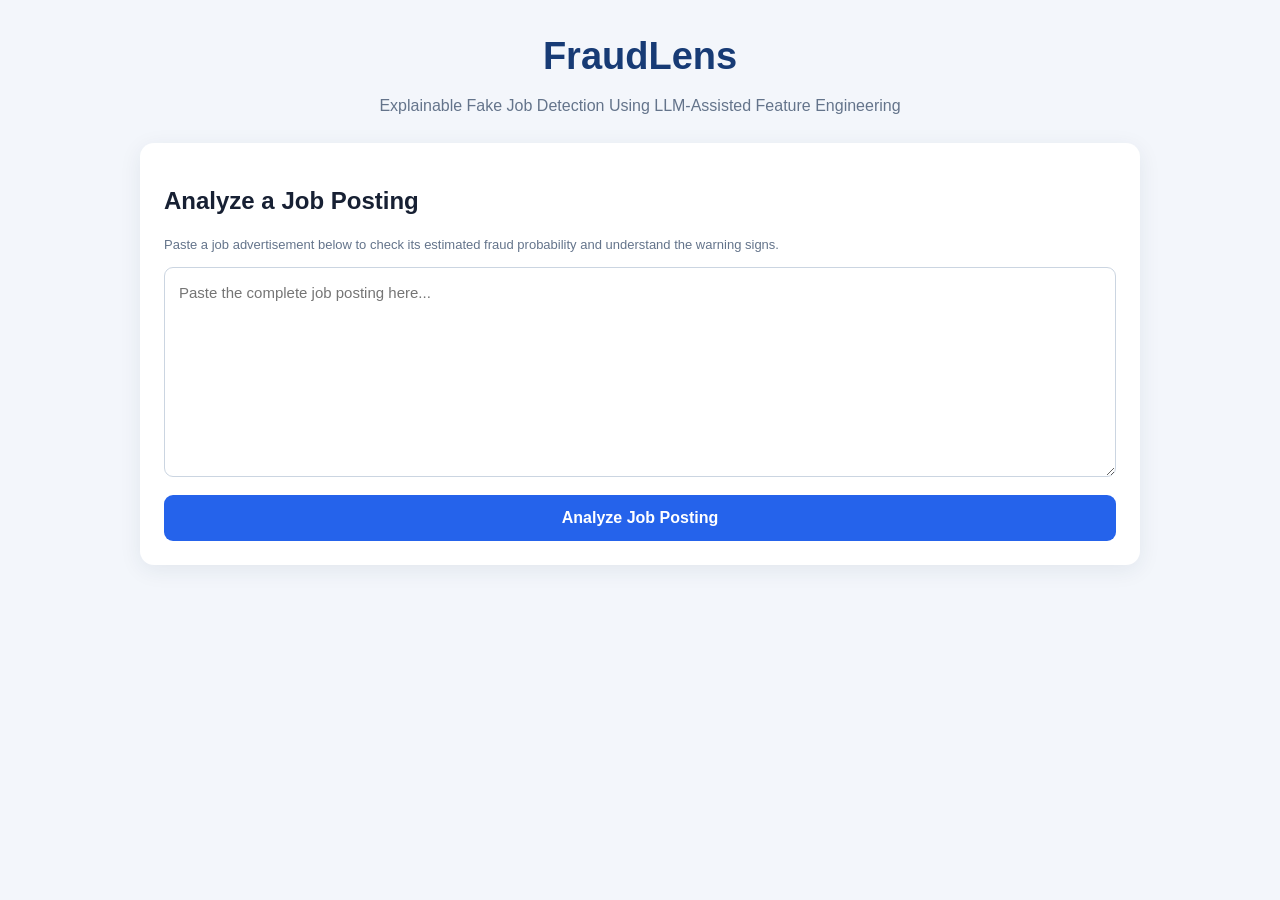
<file: frontend/index.html>
<!DOCTYPE html>
<html lang="en">

<head>
    <meta charset="UTF-8">
    <meta name="viewport" content="width=device-width, initial-scale=1.0">
    <title>FraudLens - Fake Job Detection</title>

    <style>
        * {
            box-sizing: border-box;
            font-family: Arial, sans-serif;
        }

        body {
            margin: 0;
            background: #f3f6fb;
            color: #172033;
        }

        .container {
            width: 92%;
            max-width: 1000px;
            margin: 35px auto;
        }

        header {
            text-align: center;
            margin-bottom: 25px;
        }

        header h1 {
            color: #173b75;
            font-size: 38px;
            margin-bottom: 8px;
        }

        header p {
            color: #64748b;
            line-height: 1.5;
        }

        .card {
            background: white;
            padding: 24px;
            margin-bottom: 22px;
            border-radius: 14px;
            box-shadow: 0 5px 22px rgba(25, 45, 80, 0.08);
        }

        textarea {
            width: 100%;
            min-height: 210px;
            padding: 14px;
            border: 1px solid #cbd5e1;
            border-radius: 9px;
            font-size: 15px;
            line-height: 1.5;
            resize: vertical;
        }

        button {
            width: 100%;
            margin-top: 14px;
            padding: 14px;
            border: none;
            border-radius: 9px;
            background: #2563eb;
            color: white;
            font-size: 16px;
            font-weight: bold;
            cursor: pointer;
        }

        button:hover {
            background: #1d4ed8;
        }

        button:disabled {
            background: #94a3b8;
            cursor: wait;
        }

        .muted {
            color: #64748b;
            font-size: 13px;
            line-height: 1.5;
        }

        .result {
            display: none;
        }

        .verdict {
            padding: 20px;
            border-radius: 11px;
            margin-bottom: 18px;
        }

        .verdict.fraud {
            background: #fee2e2;
            color: #991b1b;
        }

        .verdict.genuine {
            background: #dcfce7;
            color: #166534;
        }

        .verdict h2 {
            font-size: 27px;
            margin-top: 0;
        }

        .verdict p {
            line-height: 1.5;
        }

        .metrics {
            display: grid;
            grid-template-columns: repeat(2, 1fr);
            gap: 14px;
            margin: 18px 0;
        }

        .metric {
            border: 1px solid #e2e8f0;
            border-radius: 10px;
            padding: 17px;
        }

        .metric .label {
            color: #64748b;
            font-size: 14px;
            margin-bottom: 8px;
        }

        .metric .value {
            font-size: 28px;
            font-weight: bold;
        }

        .bar {
            height: 8px;
            margin-top: 10px;
            border-radius: 10px;
            background: #e2e8f0;
            overflow: hidden;
        }

        .bar span {
            display: block;
            height: 100%;
            width: 0;
        }

        .fraud-fill {
            background: #dc2626;
        }

        .genuine-fill {
            background: #16a34a;
        }

        .notice {
            display: none;
            padding: 14px;
            margin: 16px 0;
            border-radius: 9px;
            line-height: 1.5;
            background: #fff7ed;
            color: #9a3412;
            border: 1px solid #fed7aa;
        }

        .section-title {
            margin: 24px 0 12px;
            font-size: 20px;
        }

        .reason-list {
            list-style: none;
            padding: 0;
            display: grid;
            gap: 10px;
        }

        .reason {
            padding: 13px 14px;
            border: 1px solid #e2e8f0;
            border-radius: 9px;
            line-height: 1.5;
        }

        .reason.flagged {
            border-left: 5px solid #dc2626;
        }

        .reason.clear {
            border-left: 5px solid #16a34a;
        }

        .reason strong {
            display: block;
            margin-bottom: 5px;
        }

        .error {
            display: none;
            margin-top: 14px;
            padding: 12px;
            background: #fee2e2;
            color: #991b1b;
            border-radius: 8px;
        }

        .recommendation {
            background: #f8fafc;
            border-radius: 10px;
            padding: 16px;
            line-height: 1.6;
            margin-top: 18px;
        }

        @media (max-width: 620px) {
            .container {
                margin: 20px auto;
            }

            .card {
                padding: 17px;
            }

            .metrics {
                grid-template-columns: 1fr;
            }
        }
    </style>
</head>

<body>
    <main class="container">

        <header>
            <h1>FraudLens</h1>
            <p>
                Explainable Fake Job Detection Using
                LLM-Assisted Feature Engineering
            </p>
        </header>

        <section class="card">
            <h2>Analyze a Job Posting</h2>

            <p class="muted">
                Paste a job advertisement below to check its estimated
                fraud probability and understand the warning signs.
            </p>

            <textarea id="jobText" placeholder="Paste the complete job posting here..."></textarea>

            <button id="analyzeButton" onclick="analyzeJob()">
                Analyze Job Posting
            </button>

            <div id="errorMessage" class="error"></div>
        </section>

        <section id="result" class="card result">

            <div id="predictionBox" class="verdict">
                <h2 id="prediction"></h2>
                <p id="summary"></p>
                <p id="riskLevel"></p>
            </div>

            <div class="metrics">

                <div class="metric">
                    <div class="label">Genuine Probability</div>
                    <div id="genuineProbability" class="value">—</div>

                    <div class="bar">
                        <span id="genuineBar" class="genuine-fill"></span>
                    </div>
                </div>

                <div class="metric">
                    <div class="label">Fraud Probability</div>
                    <div id="fraudProbability" class="value">—</div>

                    <div class="bar">
                        <span id="fraudBar" class="fraud-fill"></span>
                    </div>
                </div>

            </div>

            <div id="conflictNotice" class="notice"></div>

            <h2 class="section-title">
                Why did FraudLens give this result?
            </h2>

            <p class="muted">
                These explanations describe the warning checks performed
                by the system. A warning sign is not proof of fraud.
            </p>

            <ul id="reasonList" class="reason-list"></ul>

            <div class="recommendation">
                <strong>What should you do?</strong>
                <p id="recommendation"></p>
            </div>

            <p class="muted">
                Probabilities are model estimates, not guarantees.
                Always verify the employer independently.
            </p>

        </section>
    </main>

    <script>
        const indicatorInfo = {
            payment_request: {
                title: "Payment or registration fee requested",
                flagged:
                    "The posting appears to ask applicants to pay a fee. " +
                    "Legitimate employers generally do not charge candidates " +
                    "to secure a job.",
                clear:
                    "The payment check did not detect a clear request for a fee."
            },

            unrealistic_salary: {
                title: "Salary may be unusually high",
                flagged:
                    "The salary pattern may be unrealistic for the role. " +
                    "Verify the salary and responsibilities with the employer.",
                clear:
                    "The salary check did not detect its configured warning pattern. " +
                    "This does not prove the salary is genuine."
            },

            urgency: {
                title: "Pressure to act quickly",
                flagged:
                    "Urgent wording was detected. Pressure to act immediately " +
                    "can discourage applicants from checking an offer.",
                clear:
                    "The urgency check did not detect its configured warning pattern."
            },

            personal_information_request: {
                title: "Sensitive personal information requested",
                flagged:
                    "The posting may request sensitive information. Verify the " +
                    "employer before sharing identity or banking details.",
                clear:
                    "The system did not detect its configured sensitive-information pattern."
            },

            suspicious_contact: {
                title: "Unverified contact method",
                flagged:
                    "The recruiter contact method may be difficult to verify. " +
                    "Confirm the recruiter through the company's official website.",
                clear:
                    "The contact check did not detect its configured warning pattern."
            },

            missing_company_information: {
                title: "Company information is missing",
                flagged:
                    "The posting may lack verifiable employer details. Look for " +
                    "an official website and an independently verifiable job listing.",
                clear:
                    "The company-information check did not flag missing details."
            },

            vague_job_description: {
                title: "Job responsibilities are unclear",
                flagged:
                    "The description may be vague about daily duties. Ask for " +
                    "a clear job description before proceeding.",
                clear:
                    "The description check did not flag its configured warning pattern."
            },

            no_experience_required: {
                title: "No experience required",
                flagged:
                    "No experience is required according to the posting. This can " +
                    "be legitimate, but deserves extra scrutiny when combined with " +
                    "high pay or a fee request.",
                clear:
                    "The system did not flag its configured no-experience pattern."
            },

            suspicious_url: {
                title: "Potentially suspicious link",
                flagged:
                    "A suspicious URL pattern was detected. Verify the destination " +
                    "before entering personal information.",
                clear:
                    "The URL check did not detect its configured warning pattern."
            },

            too_good_to_be_true: {
                title: "Offer may sound too good to be true",
                flagged:
                    "The wording resembles an easy-money or unrealistic-earnings " +
                    "claim. Verify the details carefully.",
                clear:
                    "The system did not flag its configured too-good-to-be-true pattern."
            }
        };

        async function analyzeJob() {
            const jobText =
                document.getElementById("jobText").value.trim();

            const button =
                document.getElementById("analyzeButton");

            const errorBox =
                document.getElementById("errorMessage");

            errorBox.style.display = "none";

            if (!jobText) {
                errorBox.textContent =
                    "Please paste a job posting before analyzing.";

                errorBox.style.display = "block";
                return;
            }

            button.disabled = true;
            button.textContent = "Analyzing posting...";

            try {
                const response = await fetch(
                    "http://127.0.0.1:8000/predict",
                    {
                        method: "POST",
                        headers: {
                            "Content-Type": "application/json"
                        },
                        body: JSON.stringify({
                            job_text: jobText,
                            top_k: 10
                        })
                    }
                );

                if (!response.ok) {
                    throw new Error("The FraudLens API returned an error.");
                }

                const data = await response.json();
                displayResults(data);

            } catch (error) {
                errorBox.textContent =
                    "Could not connect to FraudLens. Make sure the " +
                    "backend server is running at http://127.0.0.1:8000.";

                errorBox.style.display = "block";

            } finally {
                button.disabled = false;
                button.textContent = "Analyze Job Posting";
            }
        }

        function displayResults(data) {
            const fraud = Number(data.fraud_probability);
            const genuine = Number(data.genuine_probability);

            const prediction =
                String(data.prediction || "UNKNOWN").toUpperCase();

            const indicators = data.risk_indicators || {};

            const flagged = Object.entries(indicators)
                .filter(([key, value]) => Number(value) === 1);

            const riskCount = Number(
                data.active_risk_flags ?? flagged.length
            );

            document.getElementById("prediction").textContent =
                prediction === "FRAUDULENT"
                    ? "Potentially Fraudulent Posting"
                    : prediction === "GENUINE"
                        ? "Predicted Genuine Posting"
                        : "Prediction Result";

            document.getElementById("summary").textContent =
                prediction === "FRAUDULENT"
                    ? "The trained model estimates that this posting resembles fraudulent job advertisements."
                    : prediction === "GENUINE"
                        ? "The trained model estimates that this posting resembles genuine job advertisements. Check the warning signs below too."
                        : "The model returned a result that needs further review.";

            document.getElementById("riskLevel").textContent =
                "Model risk level: " + humanRisk(data.risk_level) +
                " | " + riskCount + " of 10 warning checks flagged";

            const predictionBox =
                document.getElementById("predictionBox");

            predictionBox.className =
                "verdict " +
                (prediction === "FRAUDULENT" ? "fraud" : "genuine");

            document.getElementById("genuineProbability").textContent =
                Number.isFinite(genuine)
                    ? (genuine * 100).toFixed(2) + "%"
                    : "Unavailable";

            document.getElementById("fraudProbability").textContent =
                Number.isFinite(fraud)
                    ? (fraud * 100).toFixed(2) + "%"
                    : "Unavailable";

            document.getElementById("genuineBar").style.width =
                Number.isFinite(genuine)
                    ? Math.max(0, Math.min(100, genuine * 100)) + "%"
                    : "0%";

            document.getElementById("fraudBar").style.width =
                Number.isFinite(fraud)
                    ? Math.max(0, Math.min(100, fraud * 100)) + "%"
                    : "0%";

            const notice =
                document.getElementById("conflictNotice");

            const importantFlags = [
                "payment_request",
                "suspicious_contact",
                "unrealistic_salary",
                "suspicious_url"
            ];

            const importantFlagFound = importantFlags.some(
                key => Number(indicators[key]) === 1
            );

            if (
                prediction === "GENUINE" &&
                (riskCount >= 3 || importantFlagFound)
            ) {
                notice.textContent =
                    "Important: the model predicts GENUINE, but warning signs " +
                    "were detected. The prediction and warning checks do not fully " +
                    "agree. Treat this posting cautiously and verify the employer.";

                notice.style.display = "block";

            } else if (
                prediction === "FRAUDULENT" &&
                riskCount === 0
            ) {
                notice.textContent =
                    "The model predicts FRAUDULENT, but none of the named warning " +
                    "checks was flagged. Review the posting carefully.";

                notice.style.display = "block";

            } else {
                notice.style.display = "none";
            }

            const reasonList =
                document.getElementById("reasonList");

            reasonList.replaceChildren();

            Object.keys(indicatorInfo).forEach(key => {
                if (!(key in indicators)) return;

                const isFlagged = Number(indicators[key]) === 1;

                const item = document.createElement("li");
                item.className =
                    "reason " + (isFlagged ? "flagged" : "clear");

                const heading = document.createElement("strong");
                heading.textContent =
                    (isFlagged ? "⚠ Warning sign: " : "✓ Check not flagged: ") +
                    indicatorInfo[key].title;

                const detail = document.createElement("span");
                detail.textContent = isFlagged
                    ? indicatorInfo[key].flagged
                    : indicatorInfo[key].clear;

                item.append(heading, detail);
                reasonList.appendChild(item);
            });

            const recommendation =
                document.getElementById("recommendation");

            if (Number(indicators.payment_request) === 1) {
                recommendation.textContent =
                    "Do not pay a registration or application fee. Verify the " +
                    "company and recruiter using contact details you find independently.";

            } else if (
                prediction === "FRAUDULENT" ||
                riskCount >= 3 ||
                importantFlagFound
            ) {
                recommendation.textContent =
                    "Do not share sensitive information or make payments until " +
                    "the employer, recruiter, salary, and job listing have been verified.";

            } else {
                recommendation.textContent =
                    "No warning check guarantees that a job is safe. Verify the " +
                    "employer and check its official careers page before proceeding.";
            }

            document.getElementById("result").style.display = "block";

            document.getElementById("result").scrollIntoView({
                behavior: "smooth",
                block: "start"
            });
        }

        function humanRisk(value) {
            const risk = String(value || "unknown")
                .toLowerCase()
                .replaceAll("_", " ");

            if (risk.includes("low")) return "Low";
            if (risk.includes("medium")) return "Medium";
            if (risk.includes("high")) return "High";

            return risk;
        }
    </script>
</body>

</html>
</file>
